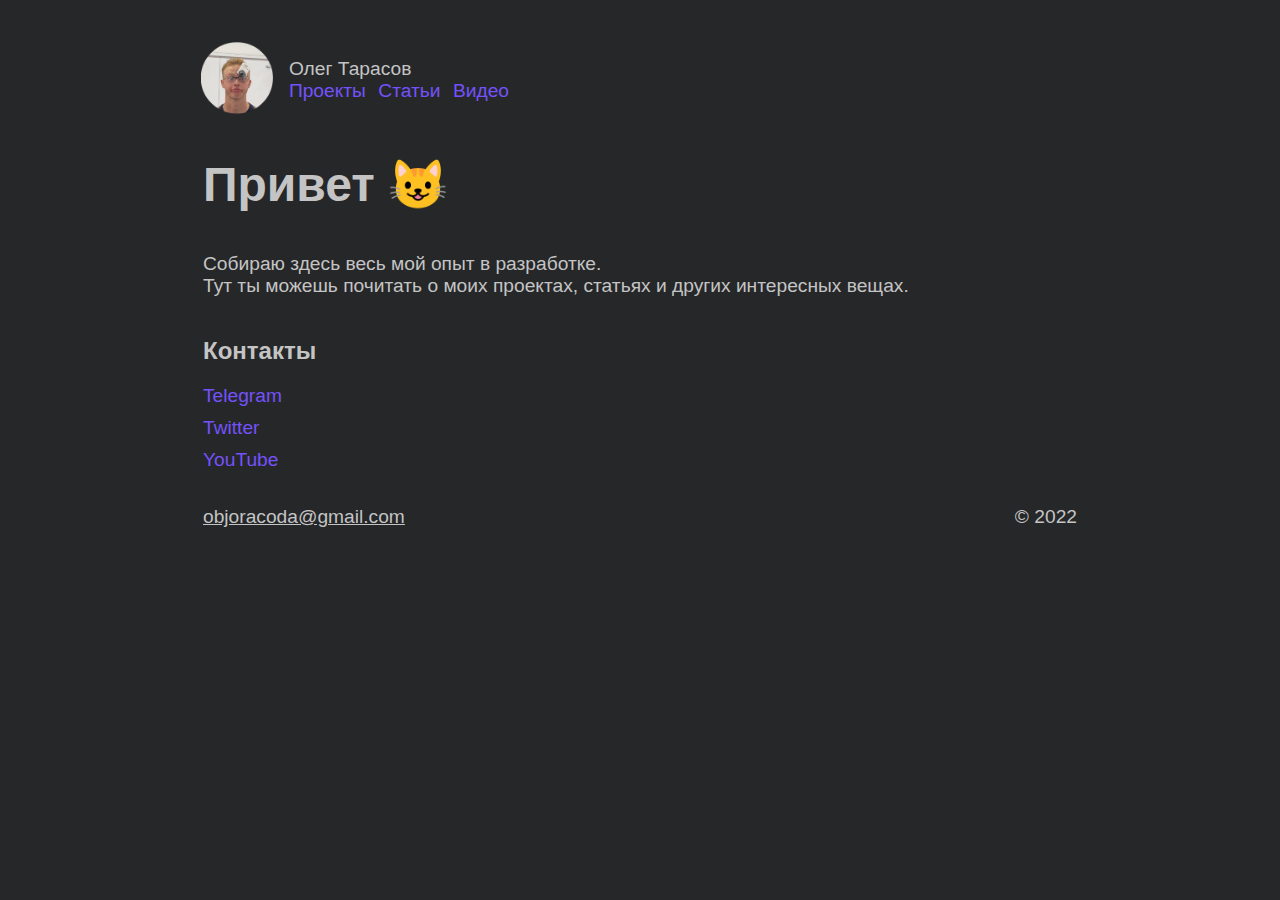
<file: index.html>
<!DOCTYPE html>
<html lang='ru'>

<head>
    <meta charset='utf-8'>
    <meta name='viewport' content='width=device-width, initial-scale=1, shrink-to-fit=no'>
    <title>Главная страница</title>
    <link rel="shortcut icon" href="icon.png" type="image/png">
	<link rel="stylesheet" href="css/style.css">
	<link href="css/media-queries.css" rel="stylesheet" type="text/css">
</head>
<body>
	<header>
		<div class="container">
			<div class="menu-container">
				<div class="avatar">
					<img class="avatar-img" src="img/a.png">
					<div class="avatar-info">
						<a href="index.html"><span>Олег Тарасов</span></a>
						<div class="avatar-about">
							<a href="projects.html"><span>Проекты</span></a>
							<a href="read.html"><span>Статьи</span></a>
							<a href=""><span>Видео</span></a>
						</div>
					</div>
				</div>
			</div>
		</div>
	</header>
	<div class="container">
		<h1 class="title">Привет 😺</h1>
		<p class="description">
			Собираю здесь весь мой опыт в разработке.<br>Тут ты можешь почитать о моих проектах, статьях и других интересных вещах.
		</p>
		<h2>Контакты</h2>
		<ul class="podcasts-list">
			<li><a class="color-link" href="https://t.me/objoracoda"><span>Telegram</span></a></li>
			<li><a class="color-link" href="https://twitter.com/objoracoda"><span>Twitter</span></a></li>
			<li><a class="color-link" href="https://www.youtube.com/channel/zavrik"><span>YouTube</span></a></li>
		</ul>
		<footer>
			<div class="copyright-container">
				<p><u>objoracoda@gmail.com</u></p>
				<p>&copy; 2022</p>
			</div>
		</footer>
	</div>
</body>
</html>
</file>
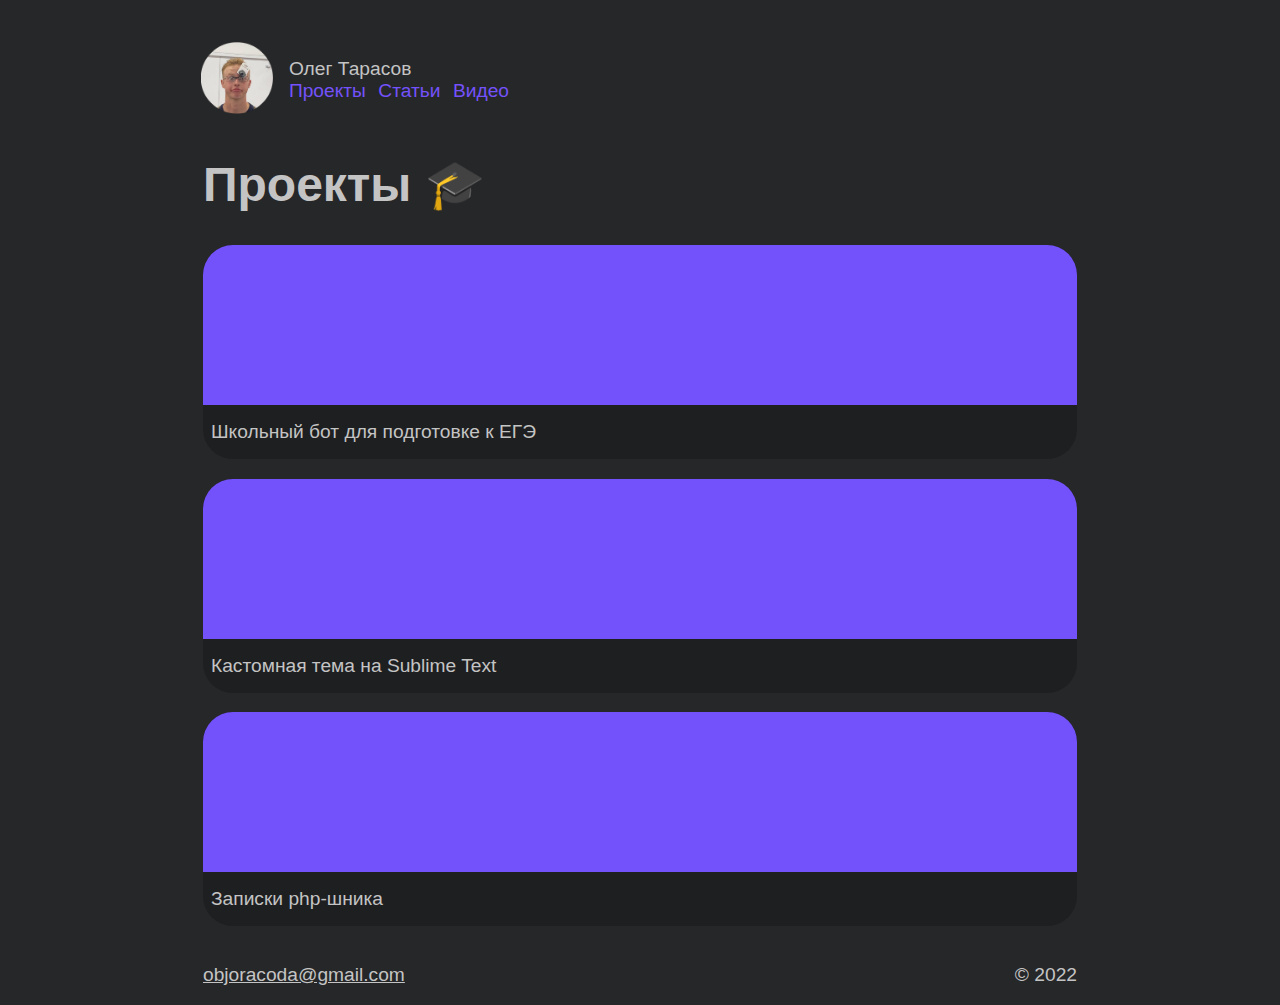
<file: projects.html>
<!DOCTYPE html>
<html lang='ru'>

<head>
    <meta charset='utf-8'>
    <meta name='viewport' content='width=device-width, initial-scale=1, shrink-to-fit=no'>
    <title>Главная страница</title>
    <link rel="shortcut icon" href="icon.png" type="image/png">
	<link rel="stylesheet" href="css/style.css">
	<link href="css/media-queries.css" rel="stylesheet" type="text/css">
</head>
<body>
	<header>
		<div class="container">
			<div class="menu-container">
				<div class="avatar">
					<img class="avatar-img" src="img/a.png">
					<div class="avatar-info">
						<a href="index.html"><span>Олег Тарасов</span></a>
						<div class="avatar-about">
							<a href="projects.html"><span>Проекты</span></a>
							<a href="read.html"><span>Статьи</span></a>
							<a href=""><span>Видео</span></a>
						</div>
					</div>
				</div>
			</div>
		</div>
	</header>
	<div class="container">
		<h1 class="title">Проекты 🎓</h1>
		<div class="projects">
			<div class="fst-project project-container">
				<div class="color-project"></div>
				<p>Школьный бот для подготовке к ЕГЭ</p>
			</div>
		</div>

		<div class="projects">
			<div class="fst-project project-container">
				<div class="color-project"></div>
				<p>Кастомная тема на Sublime Text</p>
			</div>
		</div>

		<div class="projects">
			<div class="fst-project project-container">
				<div class="color-project"></div>
				<p>Записки php-шника</p>
			</div>
		</div>
		<footer>
			<div class="copyright-container">
				<p><u>objoracoda@gmail.com</u></p>
				<p>&copy; 2022</p>
			</div>
		</footer>
	</div>
</body>
</html>
</file>
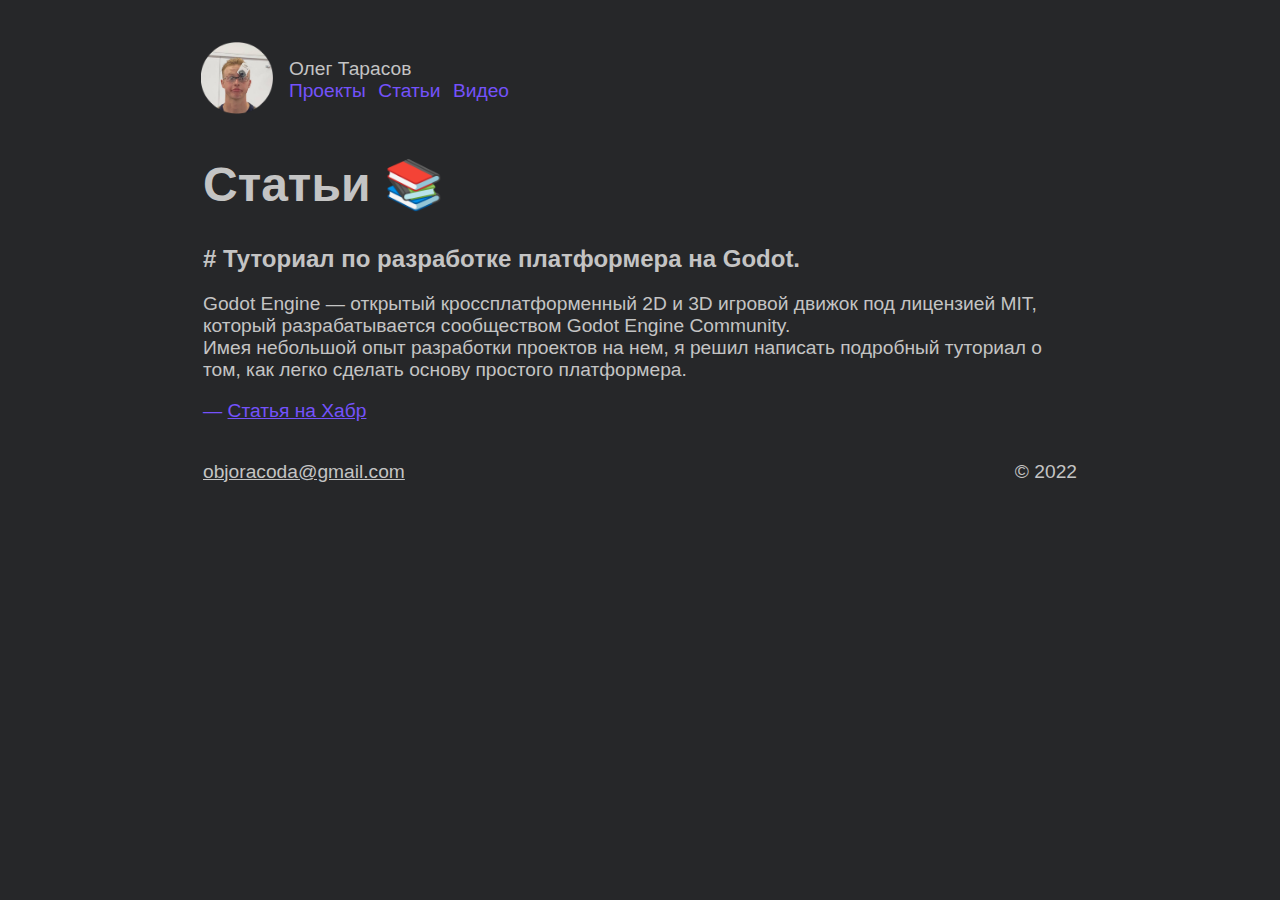
<file: read.html>
<!DOCTYPE html>
<html lang='ru'>

<head>
    <meta charset='utf-8'>
    <meta name='viewport' content='width=device-width, initial-scale=1, shrink-to-fit=no'>
    <title>Главная страница</title>
    <link rel="shortcut icon" href="icon.png" type="image/png">
	<link rel="stylesheet" href="css/style.css">
	<link href="css/media-queries.css" rel="stylesheet" type="text/css">
</head>
<body>
	<header>
		<div class="container">
			<div class="menu-container">
				<div class="avatar">
					<img class="avatar-img" src="img/a.png">
					<div class="avatar-info">
						<a href="index.html"><span>Олег Тарасов</span></a>
						<div class="avatar-about">
							<a href="projects.html"><span>Проекты</span></a>
							<a href="read.html"><span>Статьи</span></a>
							<a href=""><span>Видео</span></a>
						</div>
					</div>
				</div>
			</div>
		</div>
	</header>
	<div class="container">
		<h1 class="title">Статьи 📚</h1>
		<div class="articles">
			<h2># Туториал по разработке платформера на Godot.</h2>
			<p>Godot Engine — открытый кроссплатформенный 2D и 3D игровой движок под лицензией MIT, который разрабатывается сообществом Godot Engine Community.<br>
			Имея небольшой опыт разработки проектов на нем, я решил написать подробный туториал о том, как легко сделать основу простого платформера.</p>
			<p><a class="color-link" href="https://habr.com/ru/post/531018/"><span>&mdash; <u>Статья на Хабр</u></span></a></p>
		</div>
		<footer>
			<div class="copyright-container">
				<p><u>objoracoda@gmail.com</u></p>
				<p>&copy; 2022</p>
			</div>
		</footer>
	</div>
</body>
</html>
</file>
<file: css/style.css>
*,
*::before,
*::after {
  box-sizing: border-box;

}

html, body {
	font-family: arial;
	padding: 0;
	margin: 0;
	margin-top: 1rem;
	background: rgb(38,39,41);
	rgb(218,170,35)
}


p, h1,h2,h3,h4, span {color: rgb(196,196,196);}
p, span {font-size: 1.2rem}
h1 {font-size: 3rem}

a {text-decoration: none;color: rgb(116,82,251);}
a:hover{text-decoration: underline;}


li {list-style-type: none; margin-top: 10px;}

ul {padding: 0; margin-left: 0px;color: rgb(196,196,196)}

header {
	margin-top: -10px;
	margin: 0;
	padding: 10px;
  	overflow: hidden;
  	width: 100%
}

.avatar img {
	height: 4.5rem;
}

.avatar {
	display: flex;
}

.avatar-info {
	margin-top: 1rem;
	margin-left: 1rem;
}

.color-link span{color: rgb(116,82,251);}

.avatar-about span{
	margin-right: .5rem;
	color: rgb(116,82,251);
}

.container {
	max-width: 1130px;
	padding: 0 10%;
	margin: 0 auto;
}

.menu-container {
	display: flex;
	justify-content: space-between;
}


.copyright-container {
	display: flex;
    justify-content: space-between;
}


.description {
	margin-top: 40px;
	margin-bottom:40px;
}

.fst-project {
	background-color: rgb(30,31,33);
	border-radius: 30px;
}

.project-container p {
	margin-top: 1rem;
	margin-left: .5rem;
	padding-bottom: 1rem;
	border-radius: 30px;
}

.color-project {
	width: 100%;
    height: 10rem;
    border-radius: 30px 30px 0px 0px;
    background-color: rgb(116,82,251);
</file>
<file: css/media-queries.css>
@media screen and (max-width: 980px) {
	.container {padding: 0 14%;}

	h1 {font-size: 3rem;}
}

@media screen and (max-width: 480px) {
	.container {padding: 0 10%;}

	.menu-container p{font-size: 14px;}

	h1 {font-size: 2rem;}

	h2 {font-size: 1.5rem;}

	p {font-size: 1rem;}

}

@media screen and (max-width: 385px) {
	.container {padding: 0 10%;}

	.menu-container p{font-size: 12px;}

	h1 {font-size: 2rem;}

	h2 {font-size: 1.5rem;}

	p {font-size: 1rem;}
}
</file>
